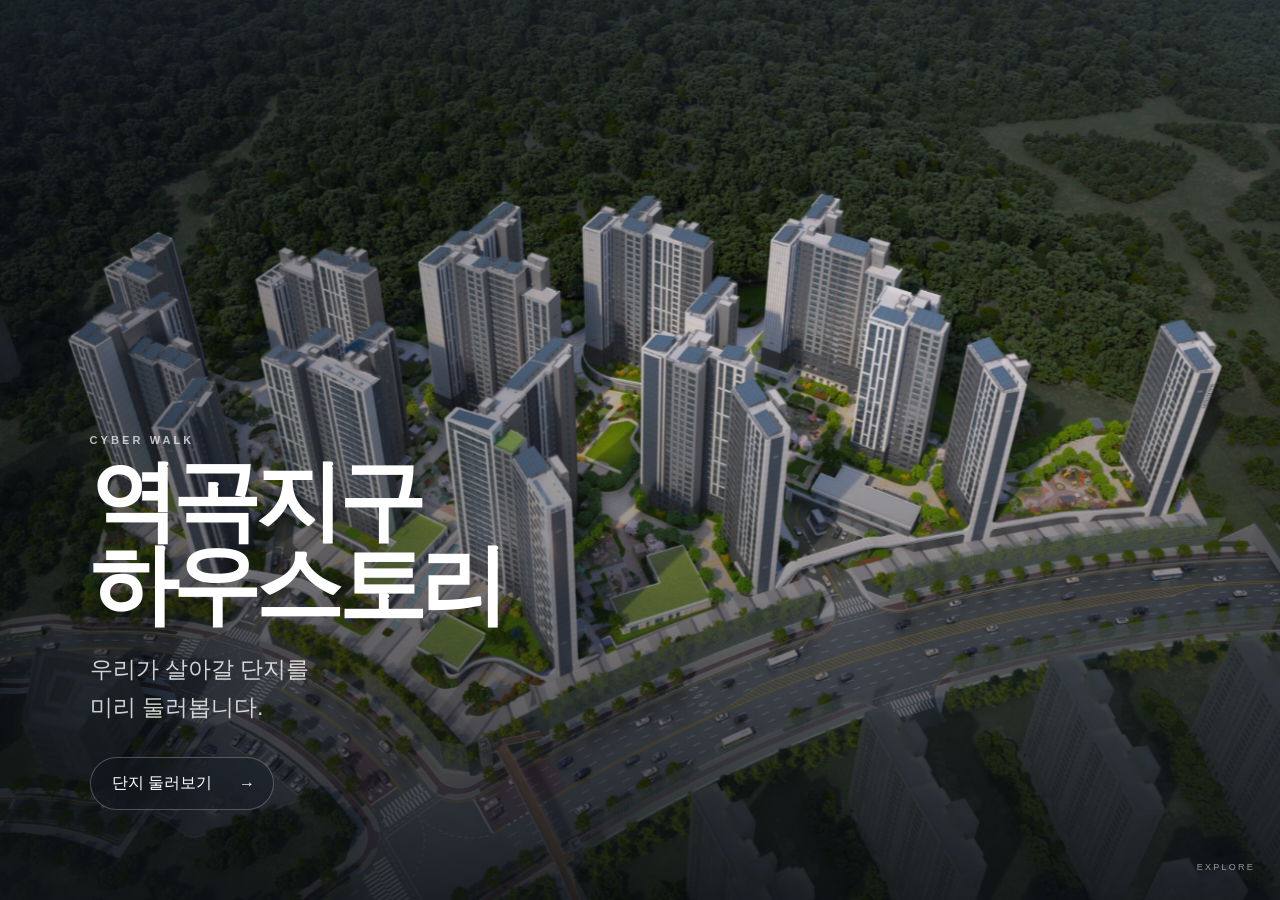
<file: cyber-tour.html>
<!DOCTYPE html>
<html lang="ko">
<head>
  <meta charset="UTF-8">

  <meta
    name="viewport"
    content="width=device-width, initial-scale=1.0, viewport-fit=cover"
  >

  <meta name="theme-color" content="#10171f">

  <title>역곡지구 하우스토리 | 사이버 단지 산책</title>

  <link
    rel="stylesheet"
    href="assets/css/cyber-tour.css"
  >
</head>

<body>

<main class="tour-app">

  <!-- =====================================================
       01. INTRO
  ====================================================== -->

  <section
    class="scene hero-scene is-active"
    id="heroScene"
  >

    <div class="hero-image">
      <img
        src="assets/images/cyber-tour/aerial.jpg"
        alt="역곡지구 하우스토리 조감도"
      >
    </div>

    <div class="hero-overlay"></div>

    <div class="hero-content">

      <div class="eyebrow">
        CYBER WALK
      </div>

      <h1>
        역곡지구<br>
        하우스토리
      </h1>

      <p>
        우리가 살아갈 단지를<br>
        미리 둘러봅니다.
      </p>

      <button
        class="enter-button"
        id="enterTour"
        type="button"
      >
        <span>단지 둘러보기</span>
        <span>→</span>
      </button>

    </div>

    <div class="hero-guide">
      EXPLORE
    </div>

  </section>


  <!-- =====================================================
       02. MAP
  ====================================================== -->

  <section
    class="scene map-scene"
    id="mapScene"
  >

    <header class="topbar">

      <button
        class="glass-button icon-button"
        id="backToHero"
        type="button"
        aria-label="처음 화면"
      >
        ←
      </button>

      <div class="topbar-title">
        <strong>단지 산책</strong>
        <span>원하는 장소를 선택해보세요.</span>
      </div>

      <button
        class="glass-button"
        id="resetMap"
        type="button"
      >
        전체지도
      </button>

    </header>


    <div class="map-viewport">

      <div
        class="map-stage"
        id="mapStage"
      >

        <img
          class="site-map"
          src="assets/images/cyber-tour/site-map.jpg"
          alt="단지 배치도"
        >


        <!-- 주출입구 -->

        <button
          class="map-point"
          style="--x:73%; --y:58%;"
          data-index="0"
          type="button"
        >
          <span class="point-ring"></span>
          <span class="point-core"></span>
          <span class="point-label">
            주출입구
          </span>
        </button>


        <!-- 중앙정원 -->

        <button
          class="map-point"
          style="--x:50%; --y:49%;"
          data-index="1"
          type="button"
        >
          <span class="point-ring"></span>
          <span class="point-core"></span>
          <span class="point-label">
            중앙정원
          </span>
        </button>


        <!-- 놀이터 -->

        <button
          class="map-point"
          style="--x:39%; --y:38%;"
          data-index="2"
          type="button"
        >
          <span class="point-ring"></span>
          <span class="point-core"></span>
          <span class="point-label">
            어린이놀이터
          </span>
        </button>


        <!-- 커뮤니티 -->

        <button
          class="map-point"
          style="--x:60%; --y:50%;"
          data-index="3"
          type="button"
        >
          <span class="point-ring"></span>
          <span class="point-core"></span>
          <span class="point-label">
            커뮤니티
          </span>
        </button>


        <!-- 남측정원 -->

        <button
          class="map-point"
          style="--x:36%; --y:67%;"
          data-index="4"
          type="button"
        >
          <span class="point-ring"></span>
          <span class="point-core"></span>
          <span class="point-label">
            남측정원
          </span>
        </button>


        <!-- 북측정원 -->

        <button
          class="map-point"
          style="--x:37%; --y:23%;"
          data-index="5"
          type="button"
        >
          <span class="point-ring"></span>
          <span class="point-core"></span>
          <span class="point-label">
            북측정원
          </span>
        </button>

      </div>

    </div>


    <!-- MAP INFO -->

    <div
      class="location-card"
      id="locationCard"
    >

      <div class="location-text">

        <span
          class="location-kicker"
          id="locationKicker"
        >
          EXPLORE MAP
        </span>

        <h2 id="locationName">
          단지 전체보기
        </h2>

        <p id="locationDescription">
          배치도의 포인트를 눌러 단지 곳곳을 살펴보세요.
        </p>

        <button
          class="virtual-walk-button"
          id="openVirtualWalk"
          type="button"
        >
          가상 산책 시작
          <span>→</span>
        </button>

      </div>


      <div class="location-navigation">

        <button
          class="round-button"
          id="prevPoint"
          type="button"
        >
          ←
        </button>

        <span
          class="counter"
          id="pointCounter"
        >
          0 / 6
        </span>

        <button
          class="round-button"
          id="nextPoint"
          type="button"
        >
          →
        </button>

      </div>

    </div>


    <div
      class="map-hint"
      id="mapHint"
    >
      포인트를 눌러 장소를 선택해보세요.
    </div>

  </section>



  <!-- =====================================================
       03. CENTRAL GARDEN VIRTUAL WALK
  ====================================================== -->

  <section
    class="scene walk-scene"
    id="walkScene"
  >

    <div
      class="walk-world"
      id="walkWorld"
    >

      <!-- SKY -->

      <div class="sun"></div>

      <div class="cloud cloud-1"></div>
      <div class="cloud cloud-2"></div>


      <!-- DISTANT MOUNTAIN / FOREST -->

      <div class="mountain mountain-1"></div>
      <div class="mountain mountain-2"></div>

      <div class="forest-back"></div>


      <!-- APARTMENTS -->

 <div class="building-layer" id="buildingLayer"></div>


      <!-- GROUND -->

      <div class="garden-ground"></div>


      <!-- WALK PATH -->

      <div class="walk-path">

        <div class="path-line line-left"></div>
        <div class="path-line line-right"></div>

      </div>


      <!-- CENTER LAWN -->

      <div class="central-lawn"></div>


      <!-- FLOWER BED -->

      <div class="flower-bed flower-bed-left"></div>

      <div class="flower-bed flower-bed-right"></div>


      <!-- TREES -->

      <div class="tree tree-1">
        <div class="tree-crown"></div>
        <div class="tree-trunk"></div>
      </div>

      <div class="tree tree-2">
        <div class="tree-crown"></div>
        <div class="tree-trunk"></div>
      </div>

      <div class="tree tree-3">
        <div class="tree-crown"></div>
        <div class="tree-trunk"></div>
      </div>

      <div class="tree tree-4">
        <div class="tree-crown"></div>
        <div class="tree-trunk"></div>
      </div>

      <div class="tree tree-5">
        <div class="tree-crown"></div>
        <div class="tree-trunk"></div>
      </div>

      <div class="tree tree-6">
        <div class="tree-crown"></div>
        <div class="tree-trunk"></div>
      </div>


      <!-- BENCH -->

      <div class="bench bench-left">
        <div class="bench-back"></div>
        <div class="bench-seat"></div>
        <div class="bench-leg leg-left"></div>
        <div class="bench-leg leg-right"></div>
      </div>


      <!-- LIGHT -->

      <div class="lamp lamp-left">

        <div class="lamp-head"></div>

        <div class="lamp-light"></div>

      </div>


      <div class="lamp lamp-right">

        <div class="lamp-head"></div>

        <div class="lamp-light"></div>

      </div>


      <!-- PARTICLES -->

      <div class="particles">

        <i></i>
        <i></i>
        <i></i>
        <i></i>
        <i></i>
        <i></i>

      </div>


      <div class="world-vignette"></div>

    </div>


    <!-- WALK UI -->

    <header class="walk-topbar">

      <button
        class="walk-button"
        id="backToMap"
        type="button"
      >
        ←
      </button>


      <div class="walk-title">

        <strong>
          중앙정원
        </strong>

        <span>
          CENTRAL GARDEN
        </span>

      </div>


      <button
        class="walk-button day-button"
        id="toggleDayNight"
        type="button"
      >
        야간
      </button>

    </header>


    <div class="walk-description">

      <span>
        VIRTUAL WALK · 01
      </span>

      <h2>
        중앙정원을 걷다
      </h2>

      <p>
        단지 배치도를 바탕으로 구성한
        첫 번째 가상 산책 장면입니다.
      </p>

      <div class="drag-guide">

        <span>←</span>

        화면을 좌우로 움직여보세요

        <span>→</span>

      </div>

    </div>


  </section>


</main>


<script src="assets/js/cyber-tour-data.js"></script>
<script src="assets/js/cyber-tour.js"></script>

</body>
</html>
</file>
<file: assets/css/cyber-tour.css>
/* =========================================================
   BASIC
========================================================= */

:root {

    --white: #ffffff;

    --glass:
        rgba(13, 25, 34, .42);

    --glass-line:
        rgba(255,255,255,.18);

    --shadow:
        0 24px 70px rgba(0,0,0,.28);

}

* {
    box-sizing: border-box;
}

html,
body {
    width: 100%;
    height: 100%;
    margin: 0;
}

body {

    overflow: hidden;

    background: #10171f;

    font-family:
        -apple-system,
        BlinkMacSystemFont,
        "Apple SD Gothic Neo",
        "Pretendard",
        sans-serif;

}

button {
    font: inherit;
}



/* =========================================================
   SCENE SYSTEM
========================================================= */

.tour-app,
.scene {

    width: 100%;

    height: 100dvh;

    min-height: 100svh;

}

.scene {

    position: fixed;

    inset: 0;

    opacity: 0;

    visibility: hidden;

    pointer-events: none;

    transition:
        opacity .8s ease,
        visibility .8s ease;

}

.scene.is-active {

    opacity: 1;

    visibility: visible;

    pointer-events: auto;

}



/* =========================================================
   HERO
========================================================= */

.hero-scene {

    overflow: hidden;

    color: white;

    background: #16212a;

}

.hero-image {

    position: absolute;

    inset: -4%;

}

.hero-image img {

    width: 100%;

    height: 100%;

    object-fit: cover;

    filter:
        brightness(.88)
        saturate(.92)
        contrast(1.04);

    animation:
        heroCamera 18s ease-out forwards;

}

@keyframes heroCamera {

    from {

        transform:
            scale(1.02)
            translate3d(0,0,0);

    }

    to {

        transform:
            scale(1.12)
            translate3d(-1%,-1%,0);

    }

}

.hero-overlay {

    position: absolute;

    inset: 0;

    background:

        linear-gradient(
            180deg,
            rgba(6,12,18,.25),
            transparent 38%,
            rgba(4,10,15,.67)
        ),

        linear-gradient(
            90deg,
            rgba(4,9,14,.46),
            transparent 65%
        );

    box-shadow:

        inset 0 0 180px
        rgba(0,0,0,.18);

}

.hero-content {

    position: absolute;

    z-index: 5;

    left: clamp(23px,7vw,100px);

    bottom:
        max(
            90px,
            calc(env(safe-area-inset-bottom) + 68px)
        );

}

.eyebrow {

    margin-bottom: 13px;

    font-size: 11px;

    font-weight: 700;

    letter-spacing: .28em;

    color:
        rgba(255,255,255,.7);

}

.hero-content h1 {

    margin: 0;

    font-size:
        clamp(44px,7vw,88px);

    line-height: .95;

    letter-spacing: -.06em;

}

.hero-content p {

    margin: 25px 0 0;

    font-size:
        clamp(17px,2vw,23px);

    line-height: 1.65;

    color:
        rgba(255,255,255,.8);

}

.enter-button {

    margin-top: 30px;

    padding:
        15px 18px 15px 21px;

    display: inline-flex;

    align-items: center;

    gap: 27px;

    border:

        1px solid
        rgba(255,255,255,.25);

    border-radius: 999px;

    background:
        rgba(13,24,32,.32);

    color: white;

    backdrop-filter:
        blur(16px);

    -webkit-backdrop-filter:
        blur(16px);

}

.hero-guide {

    position: absolute;

    right: 25px;

    bottom: 28px;

    font-size: 9px;

    letter-spacing: .25em;

    color:
        rgba(255,255,255,.55);

}



/* =========================================================
   MAP
========================================================= */

.map-scene {

    overflow: hidden;

    color: white;

    background:
        #111820;

}

.map-scene::after {

    content: "";

    position: absolute;

    inset: 0;

    z-index: 5;

    pointer-events: none;

    background:

        linear-gradient(
            180deg,
            rgba(5,10,15,.43),
            transparent 25%,
            transparent 65%,
            rgba(5,10,15,.68)
        ),

        radial-gradient(
            circle at center,
            transparent 35%,
            rgba(3,8,12,.28)
        );

}



/* =========================================================
   TOP BAR
========================================================= */

.topbar {

    position: absolute;

    z-index: 30;

    left:
        max(
            16px,
            env(safe-area-inset-left)
        );

    right:
        max(
            16px,
            env(safe-area-inset-right)
        );

    top:
        max(
            14px,
            env(safe-area-inset-top)
        );

    display: grid;

    grid-template-columns:
        auto 1fr auto;

    align-items: center;

    gap: 12px;

}

.topbar-title strong {

    display: block;

    font-size: 15px;

}

.topbar-title span {

    display: block;

    margin-top: 3px;

    font-size: 11px;

    color:
        rgba(255,255,255,.6);

}

.glass-button,
.round-button {

    border:

        1px solid
        rgba(255,255,255,.17);

    color: white;

    background:
        rgba(15,27,36,.43);

    backdrop-filter:
        blur(17px);

    -webkit-backdrop-filter:
        blur(17px);

}

.glass-button {

    height: 42px;

    padding: 0 14px;

    border-radius: 14px;

    font-size: 12px;

}

.icon-button {

    width: 42px;

    padding: 0;

    font-size: 20px;

}



/* =========================================================
   MAP IMAGE
========================================================= */

.map-viewport {

    position: absolute;

    inset: 0;

    overflow: hidden;

}

.map-stage {

    position: absolute;

    inset: 0;

    transition:

        transform
        1.2s
        cubic-bezier(.16,.76,.18,1);

    transform-origin: center;

}

.site-map {

    width: 100%;

    height: 100%;

    object-fit: cover;

    user-select: none;

    filter:

        brightness(.83)
        saturate(.84);

}



/* =========================================================
   MAP POINT
========================================================= */

.map-point {

    position: absolute;

    z-index: 15;

    left: var(--x);

    top: var(--y);

    width: 38px;

    height: 38px;

    margin:

        -19px
        0
        0
        -19px;

    padding: 0;

    border: 0;

    background: transparent;

    color: white;

}

.point-ring {

    position: absolute;

    inset: 2px;

    border-radius: 50%;

    border:

        1px solid
        rgba(255,255,255,.9);

    background:
        rgba(210,239,255,.13);

    box-shadow:

        0 0 0 8px
        rgba(220,245,255,.07),

        0 7px 20px
        rgba(0,0,0,.2);

    animation:
        pointPulse
        2s
        infinite;

}

.point-core {

    position: absolute;

    left: 50%;

    top: 50%;

    width: 8px;

    height: 8px;

    border-radius: 50%;

    background: white;

    transform:
        translate(-50%,-50%);

    box-shadow:
        0 0 15px white;

}

.point-label {

    position: absolute;

    top: 43px;

    left: 50%;

    transform:
        translateX(-50%);

    white-space: nowrap;

    font-size: 11px;

    font-weight: 700;

    text-shadow:
        0 3px 10px
        rgba(0,0,0,.8);

}

.map-point.is-active
.point-ring {

    background:
        rgba(222,245,255,.35);

    box-shadow:

        0 0 0 12px
        rgba(220,245,255,.12),

        0 0 35px
        rgba(218,244,255,.45);

}

@keyframes pointPulse {

    50% {

        transform:
            scale(1.08);

        box-shadow:

            0 0 0 14px
            rgba(220,245,255,0);

    }

}



/* =========================================================
   MAP CARD
========================================================= */

.location-card {

    position: absolute;

    z-index: 30;

    left:
        max(
            16px,
            env(safe-area-inset-left)
        );

    right:
        max(
            16px,
            env(safe-area-inset-right)
        );

    bottom:
        max(
            17px,
            calc(
                env(safe-area-inset-bottom)
                + 8px
            )
        );

    display: flex;

    justify-content: space-between;

    align-items: flex-end;

    gap: 15px;

    padding: 17px;

    border:

        1px solid
        rgba(255,255,255,.16);

    border-radius: 23px;

    background:

        linear-gradient(
            135deg,
            rgba(19,31,41,.65),
            rgba(10,20,28,.38)
        );

    backdrop-filter:
        blur(22px);

    -webkit-backdrop-filter:
        blur(22px);

    box-shadow:
        0 24px 70px
        rgba(0,0,0,.27);

}

.location-kicker {

    display: block;

    margin-bottom: 6px;

    font-size: 9px;

    font-weight: 800;

    letter-spacing: .22em;

    color:
        rgba(220,243,255,.65);

}

.location-card h2 {

    margin: 0;

    font-size:
        clamp(24px,4vw,37px);

    letter-spacing: -.045em;

}

.location-card p {

    margin: 7px 0 0;

    max-width: 550px;

    font-size: 12px;

    line-height: 1.55;

    color:
        rgba(255,255,255,.65);

}

.location-navigation {

    display: flex;

    align-items: center;

    gap: 7px;

}

.round-button {

    width: 38px;

    height: 38px;

    padding: 0;

    border-radius: 50%;

    font-size: 17px;

}

.counter {

    min-width: 48px;

    text-align: center;

    font-size: 11px;

    color:
        rgba(255,255,255,.7);

}

.virtual-walk-button {

    display: none;

    margin-top: 13px;

    height: 39px;

    padding: 0 15px;

    align-items: center;

    gap: 10px;

    border:

        1px solid
        rgba(255,255,255,.2);

    border-radius: 13px;

    color: white;

    background:
        rgba(207,241,255,.16);

}

.virtual-walk-button.is-visible {

    display:
        inline-flex;

}

.map-hint {

    position: absolute;

    z-index: 25;

    top: 77px;

    left: 50%;

    transform:
        translateX(-50%);

    padding:
        8px 12px;

    border-radius: 999px;

    background:
        rgba(8,18,25,.42);

    border:

        1px solid
        rgba(255,255,255,.12);

    backdrop-filter:
        blur(14px);

    color:
        rgba(255,255,255,.72);

    font-size: 10px;

    white-space: nowrap;

    transition:
        opacity .3s;

}

.map-hint.is-hidden {

    opacity: 0;

}



/* =========================================================
   VIRTUAL WALK
========================================================= */

.walk-scene {

    overflow: hidden;

    color: #1b3035;

    --look-x: 0px;

    --look-y: 0px;

}



/* =========================================================
   WORLD
========================================================= */

.walk-world {

    position: absolute;

    inset: 0;

    overflow: hidden;

    perspective: 1000px;

    background:

        linear-gradient(
            180deg,
            #a8d6e8 0%,
            #dceee9 48%,
            #a8c994 49%,
            #719b62 100%
        );

    transition:
        background 1s ease;

}

.walk-scene.is-night
.walk-world {

    background:

        linear-gradient(
            180deg,
            #101e31,
            #203447 47%,
            #314739 48%,
            #17291e
        );

}



/* =========================================================
   SUN
========================================================= */

.sun {

    position: absolute;

    right: 12%;

    top: 11%;

    width: 85px;

    height: 85px;

    border-radius: 50%;

    background:
        #fff8cf;

    box-shadow:

        0 0 55px
        rgba(255,243,184,.65),

        0 0 130px
        rgba(255,230,151,.3);

    transition: 1s;

}

.walk-scene.is-night
.sun {

    width: 55px;

    height: 55px;

    background:
        #edf5ff;

    box-shadow:

        0 0 35px
        rgba(211,231,255,.45);

}



/* =========================================================
   CLOUD
========================================================= */

.cloud {

    position: absolute;

    width: 170px;

    height: 45px;

    border-radius: 50%;

    background:
        rgba(255,255,255,.44);

    filter: blur(3px);

}

.cloud::before,
.cloud::after {

    content: "";

    position: absolute;

    border-radius: 50%;

    background:
        inherit;

}

.cloud::before {

    width: 85px;

    height: 80px;

    left: 26px;

    bottom: 0;

}

.cloud::after {

    width: 72px;

    height: 64px;

    right: 23px;

    bottom: 0;

}

.cloud-1 {

    left: 10%;

    top: 14%;

}

.cloud-2 {

    left: 57%;

    top: 24%;

    transform:
        scale(.6);

    opacity: .55;

}

.walk-scene.is-night
.cloud {

    opacity: .08;

}



/* =========================================================
   MOUNTAINS
========================================================= */

.mountain {

    position: absolute;

    bottom: 40%;

    width: 60%;

    height: 25%;

    background:
        #739376;

    clip-path:

        polygon(
            0 100%,
            20% 42%,
            34% 68%,
            52% 22%,
            67% 61%,
            78% 34%,
            100% 100%
        );

    opacity: .5;

    transition:
        filter 1s;

}

.mountain-1 {

    left: -5%;

}

.mountain-2 {

    right: -15%;

    transform:
        scaleX(-1);

    opacity: .3;

}

.walk-scene.is-night
.mountain {

    filter:
        brightness(.35)
        saturate(.6);

}



/* =========================================================
   FOREST
========================================================= */

.forest-back {

    position: absolute;

    left: -10%;

    right: -10%;

    bottom: 37%;

    height: 17%;

    background:

        radial-gradient(
            ellipse at 5% 100%,
            #537951 0 35px,
            transparent 36px
        ),

        radial-gradient(
            ellipse at 15% 100%,
            #63885b 0 50px,
            transparent 51px
        ),

        radial-gradient(
            ellipse at 26% 100%,
            #4f7850 0 43px,
            transparent 44px
        ),

        radial-gradient(
            ellipse at 39% 100%,
            #5e8656 0 55px,
            transparent 56px
        ),

        radial-gradient(
            ellipse at 53% 100%,
            #4c744c 0 46px,
            transparent 47px
        ),

        radial-gradient(
            ellipse at 67% 100%,
            #628a59 0 53px,
            transparent 54px
        ),

        radial-gradient(
            ellipse at 80% 100%,
            #4e7550 0 48px,
            transparent 49px
        ),

        radial-gradient(
            ellipse at 92% 100%,
            #61875a 0 58px,
            transparent 59px
        );

    transform:
        translateX(
            calc(var(--look-x) * -.08)
        );

    transition:
        filter 1s;

}

.walk-scene.is-night
.forest-back {

    filter:
        brightness(.33)
        saturate(.55);

}



/* =========================================================
   APARTMENTS
========================================================= */

.apartment {

    position: absolute;

    z-index: 4;

    width:
        clamp(
            150px,
            23vw,
            265px
        );

    height:
        clamp(
            300px,
            48vh,
            520px
        );

    bottom: 35%;

    background:

        linear-gradient(
            90deg,
            #e5e8e5,
            #f7f7f2 46%,
            #d8deda
        );

    border-radius:
        4px 4px 0 0;

    box-shadow:
        0 25px 35px
        rgba(30,52,52,.14);

    transform:
        translateX(
            calc(var(--look-x) * -.12)
        );

    transition:
        filter 1s;

}

.apartment::before {

    content: "";

    position: absolute;

    inset: 8% 10%;

    background:

        repeating-linear-gradient(
            0deg,
            transparent 0 18px,
            rgba(55,82,91,.17)
            19px 22px
        ),

        repeating-linear-gradient(
            90deg,
            transparent 0 20px,
            rgba(56,81,91,.18)
            20px 24px
        );

}

.apt-roof {

    position: absolute;

    left: -3%;

    right: -3%;

    top: -13px;

    height: 16px;

    background:
        #bfc7c6;

}

.apt-side {

    position: absolute;

    right: -18px;

    top: 9px;

    width: 18px;

    height: 100%;

    background:
        #b7c2c0;

    transform:
        skewY(-31deg);

    transform-origin:
        left top;

}

.apartment-left {

    left: 4%;

    transform:

        translateX(
            calc(var(--look-x) * -.14)
        )

        rotateY(8deg);

}

.apartment-center {

    left: 50%;

    bottom: 40%;

    transform:

        translateX(
            calc(
                -50%
                + var(--look-x) * -.07
            )
        )

        scale(.78);

}

.apartment-right {

    right: 3%;

    transform:

        translateX(
            calc(var(--look-x) * -.14)
        )

        rotateY(-8deg);

}

.walk-scene.is-night
.apartment {

    filter:
        brightness(.35)
        saturate(.55);

}

.walk-scene.is-night
.apartment::before {

    background:

        repeating-linear-gradient(
            0deg,
            transparent 0 18px,
            rgba(255,203,112,.45)
            19px 22px
        ),

        repeating-linear-gradient(
            90deg,
            transparent 0 20px,
            rgba(43,58,61,.5)
            20px 24px
        );

}



/* =========================================================
   GROUND
========================================================= */

.garden-ground {

    position: absolute;

    left: -15%;

    right: -15%;

    bottom: -14%;

    height: 60%;

    background:

        linear-gradient(
            180deg,
            #92be7c,
            #6fa25f 55%,
            #487646
        );

    transform:
        rotateX(58deg);

    transform-origin:
        center bottom;

}



/* =========================================================
   PATH
========================================================= */

.walk-path {

    position: absolute;

    z-index: 6;

    left: 50%;

    bottom: -15%;

    width:
        min(
            76vw,
            700px
        );

    height: 75%;

    transform:

        translateX(-50%)

        perspective(800px)

        rotateX(65deg);

    transform-origin:
        center bottom;

    clip-path:

        polygon(
            44% 0,
            56% 0,
            94% 100%,
            6% 100%
        );

    background:

        repeating-linear-gradient(
            0deg,
            #d7d4c7 0 29px,
            #c7c5b9 29px 31px
        );

    box-shadow:

        inset 0 0 30px
        rgba(70,75,70,.18);

    transition:
        filter 1s;

}

.walk-scene.is-night
.walk-path {

    filter:
        brightness(.38)
        saturate(.5);

}



/* =========================================================
   LAWN
========================================================= */

.central-lawn {

    position: absolute;

    z-index: 7;

    left: 50%;

    top: 58%;

    width:
        clamp(
            190px,
            40vw,
            450px
        );

    height:
        clamp(
            80px,
            15vh,
            145px
        );

    border-radius: 50%;

    transform:

        translateX(
            calc(
                -50%
                + var(--look-x) * -.12
            )
        );

    background:

        radial-gradient(
            ellipse at 50% 36%,
            #a8d989,
            #70a65e 70%
        );

    box-shadow:

        0 15px 25px
        rgba(52,88,48,.22),

        inset 0 9px 15px
        rgba(255,255,255,.15);

    transition:
        filter 1s;

}

.walk-scene.is-night
.central-lawn {

    filter:
        brightness(.37)
        saturate(.65);

}



/* =========================================================
   TREES
========================================================= */

.tree {

    position: absolute;

    z-index: 12;

    width: 70px;

    height: 130px;

    transform:

        translateX(
            calc(
                var(--look-x)
                * var(--move)
            )
        )

        scale(
            var(--scale)
        );

    transform-origin:
        center bottom;

    filter:

        drop-shadow(
            0 15px 11px
            rgba(36,69,38,.2)
        );

}

.tree-crown {

    position: absolute;

    left: 50%;

    top: 0;

    width: 70px;

    height: 80px;

    transform:
        translateX(-50%);

    border-radius:
        54% 46% 52% 48%;

    background:

        radial-gradient(
            circle at 30% 30%,
            #93c67b 0 19%,
            transparent 20%
        ),

        radial-gradient(
            circle at 65% 32%,
            #77ae64 0 27%,
            transparent 28%
        ),

        radial-gradient(
            circle at 46% 67%,
            #5d9855,
            #417345 80%
        );

}

.tree-trunk {

    position: absolute;

    left: 50%;

    bottom: 0;

    width: 12px;

    height: 58px;

    border-radius: 5px;

    transform:
        translateX(-50%);

    background:

        linear-gradient(
            90deg,
            #674a34,
            #987052,
            #60442f
        );

    z-index: -1;

}

.tree-1 {

    left: 6%;

    bottom: 12%;

    --scale: 1.3;

    --move: -.46;

}

.tree-2 {

    left: 23%;

    bottom: 28%;

    --scale: .78;

    --move: -.28;

}

.tree-3 {

    left: 40%;

    bottom: 37%;

    --scale: .59;

    --move: -.16;

}

.tree-4 {

    right: 37%;

    bottom: 37%;

    --scale: .6;

    --move: -.17;

}

.tree-5 {

    right: 20%;

    bottom: 27%;

    --scale: .82;

    --move: -.3;

}

.tree-6 {

    right: 5%;

    bottom: 11%;

    --scale: 1.34;

    --move: -.47;

}

.walk-scene.is-night
.tree {

    filter:

        brightness(.4)

        saturate(.6)

        drop-shadow(
            0 15px 15px
            rgba(0,0,0,.35)
        );

}



/* =========================================================
   FLOWERS
========================================================= */

.flower-bed {

    position: absolute;

    z-index: 9;

    bottom: 19%;

    width: 140px;

    height: 62px;

    border-radius: 50%;

    background:

        radial-gradient(
            circle at 15% 46%,
            #f4bfc9 0 4%,
            transparent 5%
        ),

        radial-gradient(
            circle at 30% 65%,
            #f7df8e 0 4%,
            transparent 5%
        ),

        radial-gradient(
            circle at 48% 37%,
            #d6c7ee 0 4%,
            transparent 5%
        ),

        radial-gradient(
            circle at 65% 60%,
            #f5b89e 0 4%,
            transparent 5%
        ),

        radial-gradient(
            circle at 82% 38%,
            #ffe08c 0 4%,
            transparent 5%
        ),

        #527e48;

}

.flower-bed-left {

    left: 12%;

}

.flower-bed-right {

    right: 10%;

}

.walk-scene.is-night
.flower-bed {

    filter:
        brightness(.4);

}



/* =========================================================
   BENCH
========================================================= */

.bench {

    position: absolute;

    z-index: 14;

    left: 20%;

    bottom: 21%;

    width: 100px;

    height: 58px;

    transform:

        translateX(
            calc(
                var(--look-x)
                * -.36
            )
        );

}

.bench-back,
.bench-seat {

    position: absolute;

    left: 0;

    width: 100%;

    border-radius: 4px;

    background:

        repeating-linear-gradient(
            90deg,
            #76553b 0 11px,
            #9a7450 11px 15px
        );

}

.bench-back {

    top: 7px;

    height: 20px;

}

.bench-seat {

    top: 31px;

    height: 13px;

}

.bench-leg {

    position: absolute;

    bottom: 0;

    width: 6px;

    height: 18px;

    background:
        #4a5655;

}

.leg-left {

    left: 17px;

}

.leg-right {

    right: 17px;

}

.walk-scene.is-night
.bench {

    filter:
        brightness(.45);

}



/* =========================================================
   LAMPS
========================================================= */

.lamp {

    position: absolute;

    z-index: 15;

    bottom: 24%;

    width: 10px;

    height: 140px;

}

.lamp::before {

    content: "";

    position: absolute;

    left: 4px;

    bottom: 0;

    width: 3px;

    height: 120px;

    border-radius: 3px;

    background:
        #394b50;

}

.lamp-head {

    position: absolute;

    left: -9px;

    top: 7px;

    width: 28px;

    height: 16px;

    border-radius:
        50% 50% 45% 45%;

    background:
        #43545b;

}

.lamp-light {

    position: absolute;

    left: 50%;

    top: 21px;

    width: 7px;

    height: 7px;

    border-radius: 50%;

    transform:
        translateX(-50%);

    background:
        #fff0b8;

    opacity: .05;

    transition:
        opacity .8s,
        box-shadow .8s;

}

.lamp-left {

    left: 33%;

}

.lamp-right {

    right: 31%;

}

.walk-scene.is-night
.lamp-light {

    opacity: 1;

    box-shadow:

        0 0 12px 5px
        rgba(255,225,142,.75),

        0 0 48px 22px
        rgba(255,212,101,.2);

}



/* =========================================================
   PARTICLES
========================================================= */

.particles {

    position: absolute;

    inset: 0;

    z-index: 18;

    pointer-events: none;

}

.particles i {

    position: absolute;

    width: 4px;

    height: 4px;

    border-radius: 50%;

    background:
        rgba(255,255,255,.75);

    box-shadow:
        0 0 10px
        rgba(255,255,255,.7);

    animation:
        floatingParticle
        7s
        infinite
        ease-in-out;

}

.particles i:nth-child(1) {
    left: 17%;
    top: 42%;
}

.particles i:nth-child(2) {
    left: 33%;
    top: 58%;
    animation-delay: -2s;
}

.particles i:nth-child(3) {
    left: 48%;
    top: 39%;
    animation-delay: -4s;
}

.particles i:nth-child(4) {
    left: 65%;
    top: 60%;
    animation-delay: -1s;
}

.particles i:nth-child(5) {
    left: 80%;
    top: 43%;
    animation-delay: -5s;
}

.particles i:nth-child(6) {
    left: 57%;
    top: 70%;
    animation-delay: -3s;
}

@keyframes floatingParticle {

    50% {

        transform:
            translate(
                12px,
                -25px
            );

        opacity: .25;

    }

}



/* =========================================================
   VIGNETTE
========================================================= */

.world-vignette {

    position: absolute;

    inset: 0;

    z-index: 20;

    pointer-events: none;

    background:

        linear-gradient(
            180deg,
            rgba(255,255,255,.04),
            transparent 30%,
            transparent 70%,
            rgba(18,44,34,.18)
        ),

        radial-gradient(
            circle at center,
            transparent 46%,
            rgba(25,47,41,.12)
        );

}



/* =========================================================
   WALK TOP UI
========================================================= */

.walk-topbar {

    position: absolute;

    z-index: 40;

    left:
        max(
            16px,
            env(safe-area-inset-left)
        );

    right:
        max(
            16px,
            env(safe-area-inset-right)
        );

    top:
        max(
            14px,
            env(safe-area-inset-top)
        );

    display: grid;

    grid-template-columns:
        auto 1fr auto;

    align-items: center;

    gap: 12px;

}

.walk-button {

    min-width: 42px;

    height: 42px;

    padding: 0 13px;

    border:

        1px solid
        rgba(255,255,255,.5);

    border-radius: 14px;

    color:
        #173139;

    background:
        rgba(255,255,255,.44);

    backdrop-filter:
        blur(18px);

    -webkit-backdrop-filter:
        blur(18px);

}

.walk-title {

    text-align: center;

}

.walk-title strong {

    display: block;

    font-size: 15px;

}

.walk-title span {

    display: block;

    margin-top: 3px;

    font-size: 9px;

    letter-spacing: .18em;

    opacity: .58;

}

.walk-scene.is-night
.walk-button {

    color: white;

    border-color:
        rgba(255,255,255,.15);

    background:
        rgba(13,27,38,.45);

}

.walk-scene.is-night
.walk-title {

    color: white;

}



/* =========================================================
   WALK INFO
========================================================= */

.walk-description {

    position: absolute;

    z-index: 40;

    left:
        max(
            16px,
            env(safe-area-inset-left)
        );

    right:
        max(
            16px,
            env(safe-area-inset-right)
        );

    bottom:
        max(
            16px,
            env(safe-area-inset-bottom)
        );

    padding:
        15px 17px;

    border:

        1px solid
        rgba(255,255,255,.52);

    border-radius: 22px;

    background:
        rgba(251,254,252,.45);

    backdrop-filter:
        blur(22px);

    -webkit-backdrop-filter:
        blur(22px);

    box-shadow:

        0 18px 45px
        rgba(29,59,50,.16);

}

.walk-description > span {

    font-size: 9px;

    font-weight: 800;

    letter-spacing: .2em;

    opacity: .55;

}

.walk-description h2 {

    margin:
        6px 0 5px;

    font-size: 21px;

    letter-spacing: -.04em;

}

.walk-description p {

    margin: 0;

    font-size: 12px;

    line-height: 1.55;

    opacity: .7;

}

.drag-guide {

    margin-top: 10px;

    display: flex;

    align-items: center;

    gap: 8px;

    font-size: 10px;

    opacity: .5;

}

.walk-scene.is-night
.walk-description {

    color: white;

    border-color:
        rgba(255,255,255,.14);

    background:
        rgba(14,29,38,.48);

}



/* =========================================================
   MOBILE
========================================================= */

@media (max-width: 700px) {

    .hero-image {

        inset: 0;

    }

    .hero-image img {

        object-position:
            48% center;

    }

    .hero-content {

        left: 22px;

        right: 20px;

    }

    .hero-content h1 {

        font-size:
            clamp(
                43px,
                13vw,
                58px
            );

    }

    .hero-content p {

        margin-top: 18px;

        font-size: 16px;

    }

    .hero-guide {

        display: none;

    }


    .topbar-title span {

        display: none;

    }


    .site-map {

        object-position: center;

    }


    .location-card {

        align-items: center;

        padding: 14px;

        border-radius: 21px;

    }

    .location-card h2 {

        font-size: 22px;

    }

    .location-card p {

        display: none;

    }

    .location-kicker {

        margin-bottom: 4px;

    }

    .round-button {

        width: 35px;

        height: 35px;

    }

    .counter {

        min-width: 40px;

    }


    .apartment {

        width: 180px;

    }

    .apartment-left {

        left: -13%;

    }

    .apartment-center {

        left: 50%;

        bottom: 43%;

    }

    .apartment-right {

        right: -14%;

    }


    .walk-path {

        width: 90vw;

    }


    .tree-1 {

        left: -3%;

    }

    .tree-2 {

        left: 14%;

    }

    .tree-5 {

        right: 14%;

    }

    .tree-6 {

        right: -3%;

    }


    .bench {

        left: 12%;

        transform:

            translateX(
                calc(
                    var(--look-x)
                    * -.36
                )
            )

            scale(.82);

    }

    .flower-bed-left {

        left: 3%;

    }

    .flower-bed-right {

        right: 2%;

    }


    .walk-description {

        padding:
            13px 15px;

    }

    .walk-description h2 {

        font-size: 19px;

    }

}



/* =========================================================
   REDUCED MOTION
========================================================= */

@media (
    prefers-reduced-motion:
    reduce
) {

    *,
    *::before,
    *::after {

        animation-duration:
            .001ms !important;

        animation-iteration-count:
            1 !important;

    }

}

.building-layer {
    position: absolute;
    inset: 0;
    z-index: 5;
    pointer-events: none;
}

.generated-building {
    position: absolute;
    width: clamp(70px, 8vw, 115px);
    transform-origin: center bottom;
}

.building-face {
    position: absolute;
    inset: 0;

    background:
        repeating-linear-gradient(
            0deg,
            rgba(70,95,105,.12) 0 7px,
            transparent 7px 17px
        ),
        repeating-linear-gradient(
            90deg,
            rgba(70,95,105,.10) 0 8px,
            transparent 8px 21px
        ),
        linear-gradient(
            90deg,
            #dde3e1,
            #f7f8f5 48%,
            #c9d1cf
        );

    border-radius: 3px 3px 0 0;

    box-shadow:
        0 18px 30px rgba(25,45,45,.16);
}

.building-side {
    position: absolute;
    top: 7px;
    right: -15px;
    width: 15px;
    height: calc(100% - 7px);

    background:
        linear-gradient(
            180deg,
            #b8c2c0,
            #9ca8a6
        );

    transform:
        skewY(-28deg);

    transform-origin:
        left top;
}

.building-roof {
    position: absolute;
    top: -9px;
    left: -3px;
    right: -3px;
    height: 10px;

    background:
        #bfc9c7;

    transform:
        skewX(-20deg);
}

.building-label {
    position: absolute;
    left: 50%;
    bottom: -24px;

    transform:
        translateX(-50%);

    font-size: 10px;
    font-weight: 700;
    white-space: nowrap;

    color:
        rgba(255,255,255,.78);

    text-shadow:
        0 2px 7px rgba(0,0,0,.45);
}

/* ===== 실제 조감도 느낌 보강 ===== */

.building{
  width:min(62vw,360px);
  height:min(84vh,790px);
}

.tower{
  transform:
    perspective(1400px)
    rotateY(-6deg);

  transform-style:preserve-3d;

  background:
    linear-gradient(
      90deg,
      #e6e9e8 0 7%,
      #344047 7% 93%,
      #e9eceb 93% 100%
    );
}

/* 중앙부를 조금 더 어둡게 */
.floor-zone{
  left:25px;
  right:25px;

  background:
    linear-gradient(
      90deg,
      #263239,
      #3a464c 18%,
      #2f3b42 50%,
      #3a464c 82%,
      #263239
    );
}

/* 흰색 세로 프레임을 실제 조감도처럼 슬림하게 */
.vertical-frame{
  width:6.5%;

  background:
    linear-gradient(
      90deg,
      #cfd5d4,
      #f6f7f5 48%,
      #d1d7d6
    );

  box-shadow:
    2px 0 5px rgba(0,0,0,.08);
}

.frame-left{
  left:9%;
}

.frame-center{
  left:47%;
}

.frame-right{
  right:8%;
}

/* 가로띠를 얇게 */
.band{
  height:4px;

  background:
    linear-gradient(
      180deg,
      #f5f6f4,
      #cbd2d1
    );
}

/* 창 깊이감 */
.window{
  border:
    1px solid #202b30;

  background:
    linear-gradient(
      135deg,
      #7e9299,
      #405259 62%,
      #29383e
    );

  box-shadow:
    inset 2px 2px 5px rgba(255,255,255,.13),
    inset -2px -2px 5px rgba(0,0,0,.18);
}

/* 측면을 훨씬 깊게 */
.deep-side{
  position:absolute;

  z-index:-3;

  top:18px;
  right:-68px;
  bottom:8px;

  width:72px;

  transform:
    rotateY(72deg);

  transform-origin:left center;

  background:
    repeating-linear-gradient(
      0deg,
      rgba(255,255,255,.07) 0 2px,
      transparent 2px 19px
    ),
    linear-gradient(
      90deg,
      #57666b,
      #303e44
    );

  border-right:
    5px solid #cfd4d4;

  box-shadow:
    13px 15px 24px rgba(0,0,0,.16);
}

/* 기존 가짜 측면 약화 */
.tower::after{
  opacity:.25;
}

/* ===== 옥상 ===== */

.roof-unit{
  position:absolute;

  z-index:8;

  left:12%;
  right:9%;
  top:-22px;

  height:34px;

  transform:
    translateZ(-6px);

  pointer-events:none;
}

.roof-box{
  position:absolute;

  right:6%;
  bottom:0;

  width:22%;
  height:30px;

  background:
    linear-gradient(
      90deg,
      #c8cecd,
      #e4e7e5,
      #abb4b4
    );

  box-shadow:
    4px 5px 7px rgba(0,0,0,.16);
}

.solar{
  position:absolute;

  top:8px;

  height:14px;

  transform:
    skewX(-24deg);

  border:
    1px solid #4d626b;

  background:
    repeating-linear-gradient(
      90deg,
      #526d79 0 8px,
      #354d58 8px 10px
    );

  box-shadow:
    2px 3px 4px rgba(0,0,0,.14);
}

.solar-1{
  left:5%;
  width:30%;
}

.solar-2{
  left:40%;
  width:23%;
}

/* 하우스토리 패널도 조금 더 현실적으로 */
.signature{
  height:92px;

  background:
    linear-gradient(
      110deg,
      #dfe5e5,
      #f4f6f5 60%,
      #cfd6d6
    );

  box-shadow:
    0 5px 9px rgba(0,0,0,.12);
}

.signature span{
  font-size:
    clamp(22px,4.5vw,38px);

  letter-spacing:-.055em;

  color:#263037;
}
</file>
